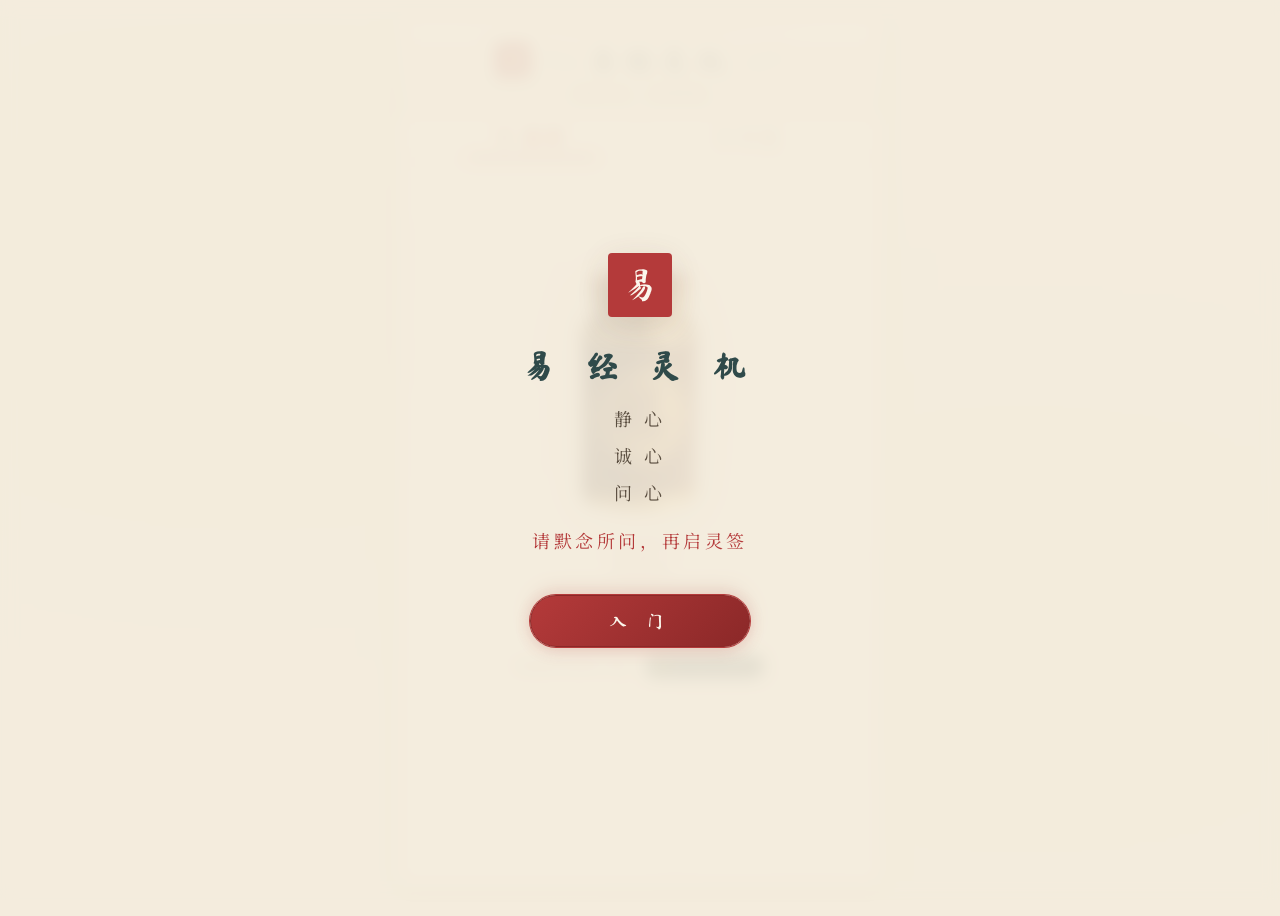
<file: index.html>
<!DOCTYPE html>
<html lang="zh-CN">
<head>
  <meta charset="UTF-8">
  <meta name="viewport" content="width=device-width, initial-scale=1.0, maximum-scale=1.0, user-scalable=no">
  <meta name="description" content="易经灵机 · 抽签与起卦的传统文化沉浸体验">
  <meta name="theme-color" content="#F4ECDD">
  <title>易经灵机 · 传统文化沉浸体验</title>

  <!-- 字体：标题用马善政书法体，正文用思源宋体 -->
  <link rel="preconnect" href="https://fonts.googleapis.com">
  <link rel="preconnect" href="https://fonts.gstatic.com" crossorigin>
  <link href="https://fonts.googleapis.com/css2?family=Ma+Shan+Zheng&family=Noto+Serif+SC:wght@400;500;600&display=swap" rel="stylesheet">

  <link rel="stylesheet" href="css/style.css">
</head>
<body>

<div class="app-container">
  <!-- 顶部标题栏 -->
  <header class="header" role="banner">
    <div class="header-inner">
      <span class="header-seal" aria-hidden="true">易</span>

      <svg class="header-deco-left" width="36" height="14" viewBox="0 0 36 14" aria-hidden="true">
        <path d="M0 7 Q9 0 18 7 Q27 14 36 7" stroke="#2F4A4A" fill="none" stroke-width="1.2"/>
        <path d="M4 7 Q13 2 22 7 Q31 12 36 7" stroke="#2F4A4A" fill="none" stroke-width="0.6" opacity="0.5"/>
      </svg>

      <h1>易经灵机</h1>

      <svg class="header-deco-right" width="36" height="14" viewBox="0 0 36 14" aria-hidden="true">
        <path d="M0 7 Q9 14 18 7 Q27 0 36 7" stroke="#2F4A4A" fill="none" stroke-width="1.2"/>
        <path d="M0 7 Q5 12 14 7 Q23 2 32 7" stroke="#2F4A4A" fill="none" stroke-width="0.6" opacity="0.5"/>
      </svg>
    </div>
    <div class="subtitle">传统文化 · 沉浸体验</div>
  </header>

  <!-- Tab 导航 -->
  <nav class="tab-bar" role="tablist" aria-label="主导航">
    <button class="tab-item active" data-tab="shake" id="tab-shake" role="tab" aria-selected="true" aria-controls="page-shake">
      <svg class="tab-icon" viewBox="0 0 24 24" aria-hidden="true">
        <path d="M4 2L8 2L8 18Q8 22 4 22Z" fill="currentColor" opacity="0.7"/>
        <path d="M12 2L16 2L16 18Q16 22 12 22Z" fill="currentColor" opacity="0.7"/>
        <rect x="6" y="6" width="8" height="2" rx="1" fill="currentColor"/>
      </svg>
      <span>签诗</span>
    </button>
    <div class="tab-divider" aria-hidden="true"></div>
    <button class="tab-item" data-tab="divination" id="tab-divination" role="tab" aria-selected="false" aria-controls="page-divination">
      <svg class="tab-icon" viewBox="0 0 24 24" aria-hidden="true">
        <circle cx="12" cy="12" r="10" fill="none" stroke="currentColor" stroke-width="1.5"/>
        <path d="M12 2A10 10 0 0 1 12 22Z" fill="currentColor" opacity="0.6"/>
        <circle cx="12" cy="7" r="1" fill="currentColor"/>
        <circle cx="12" cy="17" r="1" fill="currentColor"/>
      </svg>
      <span>卦象</span>
    </button>
  </nav>

  <!-- 页面区域 -->
  <main class="page-area">

    <!-- 签诗页（摇签） -->
    <section class="page shake-page active" id="page-shake" role="tabpanel" aria-labelledby="tab-shake">
      <div class="page-pattern" aria-hidden="true"></div>
      <div class="sign-container">
        <div class="sign-tube" id="sign-tube">
          <img src="images/sign-tube.webp" alt="签筒" class="sign-tube-img" loading="lazy">
          <div class="tube-glow" id="tube-glow" aria-hidden="true"></div>
        </div>
        <div class="tube-base-seal" aria-hidden="true">灵签</div>
      </div>
      <button class="action-btn" id="shake-btn" onclick="startShake()" aria-label="摇签体验">
        <span class="btn-seal" aria-hidden="true">签</span>
        <span class="btn-text">摇 签 体 验</span>
      </button>
      <div class="shake-tip" id="shake-tip">
        <span class="shake-tip-text" id="shake-tip-text">轻触按钮感应灵签</span>
        <span class="shake-toggle-hint" id="shake-toggle-hint"> · <button class="shake-toggle" id="shake-toggle" onclick="toggleDeviceMotion(event)" aria-label="开启摇一摇" title="开启后摇晃手机即可摇签">⚡ 摇一摇</button></span>
      </div>
    </section>

    <!-- 卦象页（起卦） -->
    <section class="page divination-page" id="page-divination" role="tabpanel" aria-labelledby="tab-divination">
      <div class="page-pattern" aria-hidden="true"></div>

      <!-- 太极图 + 背景八卦方位图（同心居中） -->
      <div class="taiji-container">
        <div class="bagua-decoration" aria-hidden="true">
          <svg viewBox="0 0 400 400" class="bagua-svg">
            <!-- 外圆 - 先天八卦方位 -->
            <circle cx="200" cy="200" r="180" fill="none" stroke="currentColor" stroke-width="0.8" opacity="0.5"/>
            <circle cx="200" cy="200" r="155" fill="none" stroke="currentColor" stroke-width="0.6" opacity="0.35"/>
            <circle cx="200" cy="200" r="125" fill="none" stroke="currentColor" stroke-width="0.5" opacity="0.25"/>

            <!-- 八卦符号位置（8个方位） -->
            <!-- 乾 - 南 -->
            <g class="bagua-pos" transform="translate(200, 35)">
              <text text-anchor="middle" dominant-baseline="middle" font-size="22" opacity="0.75">☰</text>
              <text text-anchor="middle" y="22" font-size="11" opacity="0.65">乾</text>
            </g>
            <!-- 兑 - 东南 -->
            <g class="bagua-pos" transform="translate(316, 84)">
              <text text-anchor="middle" dominant-baseline="middle" font-size="22" opacity="0.75">☱</text>
              <text text-anchor="middle" y="22" font-size="11" opacity="0.65">兑</text>
            </g>
            <!-- 离 - 东 -->
            <g class="bagua-pos" transform="translate(365, 200)">
              <text text-anchor="middle" dominant-baseline="middle" font-size="22" opacity="0.75">☲</text>
              <text text-anchor="middle" y="22" font-size="11" opacity="0.65">离</text>
            </g>
            <!-- 震 - 东北 -->
            <g class="bagua-pos" transform="translate(316, 316)">
              <text text-anchor="middle" dominant-baseline="middle" font-size="22" opacity="0.75">☳</text>
              <text text-anchor="middle" y="22" font-size="11" opacity="0.65">震</text>
            </g>
            <!-- 巽 - 西南 -->
            <g class="bagua-pos" transform="translate(84, 84)">
              <text text-anchor="middle" dominant-baseline="middle" font-size="22" opacity="0.75">☴</text>
              <text text-anchor="middle" y="22" font-size="11" opacity="0.65">巽</text>
            </g>
            <!-- 坎 - 西 -->
            <g class="bagua-pos" transform="translate(35, 200)">
              <text text-anchor="middle" dominant-baseline="middle" font-size="22" opacity="0.75">☵</text>
              <text text-anchor="middle" y="22" font-size="11" opacity="0.65">坎</text>
            </g>
            <!-- 艮 - 西北 -->
            <g class="bagua-pos" transform="translate(84, 316)">
              <text text-anchor="middle" dominant-baseline="middle" font-size="22" opacity="0.75">☶</text>
              <text text-anchor="middle" y="22" font-size="11" opacity="0.65">艮</text>
            </g>
            <!-- 坤 - 北 -->
            <g class="bagua-pos" transform="translate(200, 365)">
              <text text-anchor="middle" dominant-baseline="middle" font-size="22" opacity="0.75">☷</text>
              <text text-anchor="middle" y="22" font-size="11" opacity="0.65">坤</text>
            </g>

            <!-- 中心 -->
            <circle cx="200" cy="200" r="8" fill="none" stroke="currentColor" stroke-width="0.8" opacity="0.45"/>
          </svg>
        </div>
          <img src="images/taiji-128.webp" alt="太极图" class="taiji-img" width="128" height="128" decoding="async">
      </div>

      <!-- 推演按钮 -->
      <button class="action-btn" id="divination-btn" onclick="startDivination()" aria-label="推演卦象">
        <span class="btn-seal" aria-hidden="true">卦</span>
        <span class="btn-text">推 演 卦 象</span>
      </button>

      <!-- 解卦按钮（仅在有结果时显示） -->
      <button class="action-btn btn-secondary" id="interpret-btn" style="display:none;" onclick="goInterpret()" aria-label="解卦">
        <span class="btn-seal" aria-hidden="true">解</span>
        <span class="btn-text">解 卦</span>
      </button>

      <!-- 逐爻呈现的卦象（堆叠式，从下往上） -->
      <div class="gua-stacking-container" id="gua-stacking" aria-live="polite">
        <div class="gua-stack-label" id="gua-stack-label">卦象未起</div>
        <div class="gua-stack-lines" id="gua-stack-lines">
          <!-- 动态填充 6 个爻位（自下而上）-->
          <div class="yao-slot" data-pos="5"><span class="yao-svg-placeholder"></span></div>
          <div class="yao-slot" data-pos="4"><span class="yao-svg-placeholder"></span></div>
          <div class="yao-slot" data-pos="3"><span class="yao-svg-placeholder"></span></div>
          <div class="yao-slot" data-pos="2"><span class="yao-svg-placeholder"></span></div>
          <div class="yao-slot" data-pos="1"><span class="yao-svg-placeholder"></span></div>
          <div class="yao-slot" data-pos="0"><span class="yao-svg-placeholder"></span></div>
        </div>
      </div>
    </section>

    <!-- 结果页 -->
    <section class="page result-page" id="page-result" role="tabpanel" aria-labelledby="result-title">
      <div class="result-header">
        <button class="back-btn" onclick="goBack()" aria-label="返回">
          <svg viewBox="0 0 24 24" width="14" height="14" aria-hidden="true">
            <path d="M15 18L9 12L15 6" stroke="currentColor" stroke-width="2" fill="none" stroke-linecap="round" stroke-linejoin="round"/>
          </svg>
          <span>返回</span>
        </button>
        <div class="result-title" id="result-title">签诗赏析</div>
        <div class="result-actions">
          <button class="icon-btn" id="fav-btn" onclick="toggleFavorite()" aria-label="收藏" title="收藏">
            <svg viewBox="0 0 24 24" width="16" height="16" aria-hidden="true">
              <path d="M6 4v17l6-4 6 4V4a2 2 0 0 0-2-2H8a2 2 0 0 0-2 2z" fill="none" stroke="currentColor" stroke-width="1.8" stroke-linejoin="round"/>
            </svg>
          </button>
        </div>
      </div>
      <div class="result-content" id="result-content"></div>
    </section>

  </main>
</div>

<!-- 首次访问引导 -->
<div class="intro-overlay" id="intro-overlay" role="dialog" aria-labelledby="intro-title">
  <div class="intro-seal" aria-hidden="true">易</div>
  <h2 class="intro-title" id="intro-title">易 经 灵 机</h2>
  <p class="intro-phrase" data-step="1">静 心</p>
  <p class="intro-phrase" data-step="2">诚 心</p>
  <p class="intro-phrase" data-step="3">问 心</p>
  <p class="intro-phrase" data-step="4" style="margin-top: var(--space-3); color: var(--color-vermilion);">请默念所问，再启灵签</p>
  <button class="action-btn intro-btn" onclick="dismissIntro()">
    <span class="btn-text">入 门</span>
  </button>
</div>

<!-- 数据和逻辑脚本 -->
<script src="js/data/qianData.js"></script>
<script src="js/data/gua64Data.js"></script>
<script src="js/guaLogic.js"></script>
<script src="js/app.js"></script>

<!-- 全局错误捕获（调试用，正式版可移除） -->
<script>
window.onerror = function(msg, url, line, col, error) {
  var div = document.createElement('div');
  div.style.cssText = 'position:fixed;bottom:0;left:0;right:0;background:#b43a3a;color:#fff;padding:8px 12px;font-size:12px;z-index:9999;max-height:80px;overflow:auto;';
  div.textContent = 'JS Error: ' + msg + ' (line ' + line + ')';
  document.body.appendChild(div);
  return false;
};
</script>

</body>
</html>
</file>
<file: css/style.css>
/* ============================================================
   易经灵机 - 主样式 · 宣纸墨韵方案
   设计师：UI Designer
   设计理念：宣纸为底，水墨为骨，青绿点睛，朱砂提神
   ============================================================ */

@import url('./design-tokens.css');

/* ============================================================
   一、基础重置
   ============================================================ */

*,
*::before,
*::after {
  margin: 0;
  padding: 0;
  box-sizing: border-box;
}

html, body {
  width: 100%;
  min-height: 100vh;
  font-family: var(--font-sans);
  font-size: var(--text-base);
  line-height: var(--line-normal);
  color: var(--color-ink);
  background: var(--color-paper-base);
  -webkit-font-smoothing: antialiased;
  -moz-osx-font-smoothing: grayscale;
  text-rendering: optimizeLegibility;
  /* 禁止 iOS 弹性滚动带来的视觉异常 */
  overscroll-behavior: none;
}

button { font-family: inherit; }
img { display: block; max-width: 100%; }

/* 自定义文本选中色 */
::selection {
  background: rgba(180, 58, 58, 0.18);
  color: var(--color-ink);
}

/* ============================================================
   二、整页宣纸底纹
   ============================================================ */

body {
  background-color: var(--color-paper-base);
  background-image:
    /* 极淡的宣纸纤维纹理（用 data URI 兜底，避免额外资源请求） */
    radial-gradient(ellipse at 20% 30%, rgba(95, 75, 50, 0.025) 0%, transparent 50%),
    radial-gradient(ellipse at 80% 70%, rgba(95, 75, 50, 0.02) 0%, transparent 50%);
  background-attachment: fixed;
}

/* 已移除宣纸纹理背景图 */

/* ============================================================
   三、应用容器
   ============================================================ */

.app-container {
  position: relative;
  z-index: var(--z-content);
  width: 100%;
  min-height: 100vh;
  max-width: var(--content-max-width);
  margin: 0 auto;
  display: flex;
  flex-direction: column;
  background: var(--color-paper-light);
  box-shadow: var(--shadow-md);
}

/* ============================================================
   四、顶部 Header
   ============================================================ */

.header {
  position: relative;
  padding: calc(var(--space-4) + var(--safe-top)) var(--space-4) var(--space-3);
  text-align: center;
  background: linear-gradient(180deg, var(--color-paper-light) 0%, var(--color-paper-base) 100%);
  border-bottom: 1px solid var(--color-paper-mid);
  z-index: var(--z-header);
  overflow: hidden;
}

/* 顶部细线装饰 */
.header::before {
  content: '';
  position: absolute;
  top: calc(var(--space-3) + var(--safe-top));
  left: 50%;
  transform: translateX(-50%);
  width: 90%;
  max-width: 360px;
  height: 1px;
  background: linear-gradient(90deg, transparent, var(--color-vermilion) 50%, transparent);
  opacity: 0.5;
}

.header-inner {
  display: flex;
  align-items: center;
  justify-content: center;
  gap: var(--space-3);
  margin-top: var(--space-2);
}

/* "易" 字方印 */
.header-seal {
  display: inline-flex;
  align-items: center;
  justify-content: center;
  width: 32px;
  height: 32px;
  background: var(--color-vermilion);
  color: var(--color-paper-light);
  font-family: var(--font-title);
  font-size: 18px;
  font-weight: var(--weight-bold);
  line-height: 1;
  border-radius: var(--radius-xs);
  box-shadow: 0 0 0 1px var(--color-vermilion-deep), var(--shadow-ink);
  position: relative;
  transform: rotate(-2deg);
}

.header-seal::after {
  content: '';
  position: absolute;
  inset: 2px;
  border: 1px solid rgba(255, 255, 255, 0.4);
  border-radius: 1px;
  pointer-events: none;
}

.header h1 {
  font-family: var(--font-title);
  font-size: var(--text-2xl);
  font-weight: var(--weight-regular);
  color: var(--color-ink-qing);
  letter-spacing: var(--tracking-cn-lg);
  line-height: 1;
}

.header-deco-left, .header-deco-right {
  flex-shrink: 0;
  opacity: 0.6;
}

.header .subtitle {
  font-family: var(--font-sans);
  font-size: var(--text-xs);
  color: var(--color-ink-light);
  margin-top: var(--space-2);
  letter-spacing: var(--tracking-cn);
  position: relative;
  z-index: 1;
}

.header .subtitle::before,
.header .subtitle::after {
  content: '·';
  margin: 0 var(--space-2);
  color: var(--color-vermilion);
  opacity: 0.6;
}

/* ============================================================
   五、Tab 导航（书签式）
   ============================================================ */

.tab-bar {
  position: relative;
  display: flex;
  align-items: stretch;
  justify-content: stretch;
  background: var(--color-paper-light);
  border-bottom: 1px solid var(--color-paper-mid);
  z-index: var(--z-header);
  padding: 0 var(--space-6);
}

.tab-item {
  flex: 1;
  position: relative;
  padding: var(--space-3) 0;
  display: flex;
  align-items: center;
  justify-content: center;
  gap: var(--space-2);
  font-family: var(--font-title);
  font-size: var(--text-lg);
  color: var(--color-ink-light);
  cursor: pointer;
  transition: all var(--duration-normal) var(--ease-out);
  user-select: none;
  border: none;
  background: none;
  letter-spacing: var(--tracking-cn);
}

.tab-item::after {
  content: '';
  position: absolute;
  bottom: -1px;
  left: 50%;
  transform: translateX(-50%) scaleX(0);
  width: 60%;
  height: 3px;
  background: var(--color-vermilion);
  border-radius: 2px 2px 0 0;
  transition: transform var(--duration-normal) var(--ease-out);
}

.tab-item:hover:not(.active) {
  color: var(--color-ink-qing);
}

.tab-item.active {
  color: var(--color-vermilion);
  font-weight: var(--weight-semibold);
}

.tab-item.active::after {
  transform: translateX(-50%) scaleX(1);
}

.tab-icon {
  width: 18px;
  height: 18px;
  flex-shrink: 0;
  transition: opacity var(--duration-fast);
  opacity: 0.5;
}

.tab-item.active .tab-icon { opacity: 1; }

.tab-divider {
  width: 1px;
  margin: var(--space-3) 0;
  background: var(--color-paper-mid);
  align-self: stretch;
}

/* ============================================================
   六、页面切换与转场动画
   ============================================================ */

.page-area {
  flex: 1;
  position: relative;
  overflow: hidden;
}

.page {
  position: absolute;
  inset: 0;
  display: none;
  flex-direction: column;
  align-items: center;
  justify-content: flex-start;
  padding: var(--space-6) var(--space-5);
  overflow-y: auto;
  -webkit-overflow-scrolling: touch;
  opacity: 0;
  transform: translateY(8px);
  transition: opacity var(--duration-normal) var(--ease-out),
              transform var(--duration-normal) var(--ease-out);
}

.page.active {
  display: flex;
  animation: pageEnter var(--duration-slow) var(--ease-out) forwards;
}

@keyframes pageEnter {
  from { opacity: 0; transform: translateY(12px); }
  to   { opacity: 1; transform: translateY(0); }
}

/* 页面底纹（极淡祥云） */
.page-pattern {
  position: absolute;
  inset: 0;
  pointer-events: none;
  opacity: 0.5;
  background-image:
    radial-gradient(circle at 15% 20%, rgba(180, 58, 58, 0.025) 0%, transparent 35%),
    radial-gradient(circle at 85% 80%, rgba(95, 154, 154, 0.03) 0%, transparent 35%);
}

/* 签诗页与卦象页通用背景 */
.shake-page,
.divination-page {
  background: var(--color-paper-light);
}

/* 卦象页 - 留出空间给八卦方位图 */
.divination-page {
  position: relative;
  padding-top: var(--space-4);
  padding-bottom: var(--space-6);
}

/* ============================================================
   七、签筒主视觉
   ============================================================ */

.sign-container {
  position: relative;
  width: 220px;
  height: 320px;
  margin: var(--space-3) auto var(--space-4);
  display: flex;
  align-items: center;
  justify-content: center;
}

.sign-tube {
  position: relative;
  width: 100%;
  height: 100%;
  display: flex;
  align-items: center;
  justify-content: center;
}

.sign-tube-img {
  width: 100%;
  max-width: 220px;
  height: auto;
  filter: drop-shadow(0 8px 24px rgba(95, 75, 50, 0.18));
  transition: transform var(--duration-fast) var(--ease-out);
  border-radius: var(--radius-sm);
}

/* 签筒光晕 - 暖色低不透明 */
.tube-glow {
  position: absolute;
  top: 0; left: 0; right: 0; bottom: 0;
  background: radial-gradient(ellipse at 50% 50%, rgba(180, 58, 58, 0.10) 0%, transparent 60%);
  pointer-events: none;
  opacity: 0.6;
  transition: opacity var(--duration-normal);
  border-radius: 50%;
}

.tube-glow.active { opacity: 1; }

/* 签筒下方"承"字印章 */
.tube-base-seal {
  position: absolute;
  bottom: -8px;
  left: 50%;
  transform: translateX(-50%);
  font-family: var(--font-title);
  font-size: var(--text-sm);
  color: var(--color-vermilion);
  background: var(--color-paper-light);
  padding: 2px 10px;
  border: 1px solid var(--color-vermilion);
  border-radius: var(--radius-xs);
  letter-spacing: var(--tracking-cn);
  box-shadow: var(--shadow-ink);
}

/* 签筒摇动动画 */
.sign-tube.shaking .sign-tube-img {
  animation: shakeTubeReal 0.16s infinite alternate;
}

@keyframes shakeTubeReal {
  0%   { transform: rotate(-10deg) translateX(-5px) translateY(-2px); }
  50%  { transform: rotate(0deg) translateY(-8px); }
  100% { transform: rotate(10deg) translateX(5px) translateY(-2px); }
}

/* ============================================================
   八、太极图（含背景八卦方位图）
   ============================================================ */

.taiji-container {
  position: relative;
  width: 240px;
  height: 240px;
  margin: var(--space-2) auto var(--space-3);
  display: flex;
  align-items: center;
  justify-content: center;
  z-index: 2;
}

/* 八卦方位图 - 绝对定位充满整个太极容器，与太极图天然同心 */
.taiji-container .bagua-decoration {
  position: absolute;
  top: 50%;
  left: 50%;
  transform: translate(-50%, -50%);
  width: 240px;
  height: 240px;
  opacity: 0.35;
  pointer-events: none;
  z-index: 0;
  color: var(--color-vermilion);
  margin: 0;
}

.taiji-img {
  position: relative;
  width: 100px;
  height: 100px;
  filter: drop-shadow(0 4px 16px rgba(95, 75, 50, 0.20));
  object-fit: contain;
  z-index: 1;
  animation: taijiBreath 4s var(--ease-in-out) infinite;
  /* 占位渐变放在 ::before 上，避免遮住图片本体 */
}

@keyframes taijiBreath {
  0%, 100% { transform: scale(1); }
  50%      { transform: scale(1.04); }
}

/* 起卦中 - 太极快速旋转 */
.taiji-container.spinning {
  animation: taijiSpin 1.8s linear infinite;
}

@keyframes taijiSpin {
  from { transform: rotate(0deg) scale(1.04); }
  to   { transform: rotate(360deg) scale(1.04); }
}

/* ============================================================
   九、操作按钮（朱砂 / 墨青 双色）
   ============================================================ */

.action-btn {
  position: relative;
  display: inline-flex;
  align-items: center;
  justify-content: center;
  gap: var(--space-2);
  min-width: 220px;
  padding: var(--space-4) var(--space-10);
  font-family: var(--font-title);
  font-size: var(--text-lg);
  font-weight: var(--weight-regular);
  color: var(--color-paper-light);
  background: linear-gradient(135deg, var(--color-vermilion) 0%, var(--color-vermilion-deep) 100%);
  border: 1.5px solid var(--color-vermilion-deep);
  border-radius: var(--radius-pill);
  cursor: pointer;
  letter-spacing: var(--tracking-cn-lg);
  transition: all var(--duration-normal) var(--ease-out);
  user-select: none;
  overflow: hidden;
  margin-top: var(--space-2);
  box-shadow: var(--shadow-glow-vermilion);
}

.action-btn::before {
  content: '';
  position: absolute;
  inset: 0;
  background: linear-gradient(90deg, transparent, rgba(255, 255, 255, 0.2), transparent);
  transform: translateX(-100%);
  transition: transform var(--duration-slow) var(--ease-out);
}

.action-btn:hover {
  transform: translateY(-2px);
  box-shadow: 0 8px 24px var(--color-shadow-vermilion);
  background: linear-gradient(135deg, var(--color-vermilion-light) 0%, var(--color-vermilion) 100%);
}

.action-btn:hover::before {
  transform: translateX(100%);
}

.action-btn:active {
  transform: translateY(0);
  box-shadow: var(--shadow-ink);
}

.action-btn:focus-visible {
  outline: 2px solid var(--color-vermilion);
  outline-offset: 4px;
}

.action-btn:disabled {
  opacity: 0.6;
  cursor: not-allowed;
  transform: none;
}

.action-btn .btn-text {
  position: relative;
  z-index: 1;
}

/* 按钮中"压印"小装饰 */
.action-btn .btn-seal {
  position: absolute;
  top: 6px;
  right: 8px;
  font-family: var(--font-title);
  font-size: var(--text-2xs);
  opacity: 0.5;
  letter-spacing: 0;
}

.action-btn.shaking-active {
  animation: pulseBtn 0.4s var(--ease-in-out) infinite alternate;
}

@keyframes pulseBtn {
  from { transform: scale(1); }
  to   { transform: scale(1.04); }
}

/* 次要按钮 - 墨青色 */
.action-btn.btn-secondary {
  background: transparent;
  color: var(--color-ink-qing);
  border-color: var(--color-ink-qing);
  box-shadow: none;
  padding: var(--space-3) var(--space-8);
  font-size: var(--text-base);
  min-width: 180px;
  margin-top: var(--space-2);
}

.action-btn.btn-secondary:hover {
  background: var(--color-ink-qing);
  color: var(--color-paper-light);
  box-shadow: var(--shadow-md);
}

/* 文字按钮 */
.text-btn {
  display: inline-flex;
  align-items: center;
  gap: 4px;
  font-family: var(--font-title);
  font-size: var(--text-sm);
  color: var(--color-ink-qing);
  background: transparent;
  border: none;
  cursor: pointer;
  padding: var(--space-2) var(--space-3);
  letter-spacing: var(--tracking-cn);
  transition: color var(--duration-fast);
}

.text-btn:hover { color: var(--color-vermilion); }

/* ============================================================
   十、提示文字
   ============================================================ */

.shake-tip {
  margin-top: var(--space-4);
  font-family: var(--font-sans);
  font-size: var(--text-xs);
  color: var(--color-ink-light);
  letter-spacing: var(--tracking-cn);
  text-align: center;
  display: flex;
  align-items: center;
  justify-content: center;
  gap: 2px;
  flex-wrap: wrap;
}

/* 摇一摇开关按钮 */
.shake-toggle {
  display: inline-flex;
  align-items: center;
  gap: 2px;
  font-family: var(--font-sans);
  font-size: var(--text-xs);
  color: var(--color-ink-qing);
  background: transparent;
  border: 1px solid var(--color-ink-qing);
  border-radius: var(--radius-pill);
  padding: 2px 8px;
  cursor: pointer;
  letter-spacing: 0;
  transition: all var(--duration-fast);
  opacity: 0.7;
}

.shake-toggle:hover {
  opacity: 1;
  background: rgba(47, 74, 74, 0.06);
}

.shake-toggle.active {
  opacity: 1;
  color: var(--color-paper);
  background: var(--color-ink-qing);
}

/* ============================================================
   十一、起卦逐爻进度区
   ============================================================ */

/* 八卦方位图 - 现已嵌套在 .taiji-container 内部，样式见 八、太极图 区块 */

.bagua-pos {
  fill: currentColor;
  transition: opacity var(--duration-normal);
}

.bagua-pos text {
  font-family: var(--font-sans);
}

/* 推演区堆叠容器 - 卦象逐爻呈现 */
.gua-stacking-container {
  position: relative;
  margin-top: var(--space-3);
  width: 100%;
  max-width: 280px;
  display: flex;
  flex-direction: column;
  align-items: center;
  gap: var(--space-2);
  z-index: var(--z-content);
}

.gua-stack-label {
  font-family: var(--font-title);
  font-size: var(--text-sm);
  color: var(--color-ink-light);
  letter-spacing: var(--tracking-cn);
  text-align: center;
  padding: var(--space-1) var(--space-3);
  background: var(--color-paper-light);
  border: 1px solid var(--color-paper-mid);
  border-radius: var(--radius-pill);
  box-shadow: var(--shadow-xs);
  min-width: 120px;
  transition: all var(--duration-normal) var(--ease-out);
}

.gua-stack-label.active {
  color: var(--color-vermilion);
  border-color: var(--color-vermilion);
  box-shadow: var(--shadow-glow-vermilion);
}

.gua-stack-lines {
  display: flex;
  flex-direction: column;
  align-items: center;
  gap: 6px;
  padding: var(--space-3) var(--space-5);
  background: var(--color-paper-light);
  border: 1px solid var(--color-paper-mid);
  border-radius: var(--radius-md);
  box-shadow: var(--shadow-sm);
  min-height: 160px;
  justify-content: center;
}

.yao-slot {
  display: flex;
  align-items: center;
  justify-content: center;
  width: 100px;
  height: 18px;
  position: relative;
}

/* 爻符号 - 阳爻（实线） */
.yao-yang {
  width: 80px;
  height: 8px;
  background: linear-gradient(180deg, var(--color-ink) 0%, var(--color-ink-qing) 100%);
  border-radius: 2px;
  box-shadow: 0 1px 2px var(--color-shadow-soft);
  animation: yaoAppear 0.5s var(--ease-out) forwards;
  opacity: 0;
}

/* 爻符号 - 阴爻（中间断开的双线） */
.yao-yin {
  display: flex;
  width: 80px;
  height: 8px;
  gap: 8px;
  animation: yaoAppear 0.5s var(--ease-out) forwards;
  opacity: 0;
}

.yao-yin::before,
.yao-yin::after {
  content: '';
  flex: 1;
  height: 100%;
  background: linear-gradient(180deg, var(--color-ink) 0%, var(--color-ink-qing) 100%);
  border-radius: 2px;
  box-shadow: 0 1px 2px var(--color-shadow-soft);
}

/* 动爻 - 阳爻（标红色圈） */
.yao-yang.dong {
  background: linear-gradient(180deg, var(--color-vermilion) 0%, var(--color-vermilion-deep) 100%);
  box-shadow: 0 0 0 1px var(--color-vermilion), 0 0 8px var(--color-shadow-vermilion);
  position: relative;
}

.yao-yang.dong::after {
  content: '○';
  position: absolute;
  top: 50%;
  left: 50%;
  transform: translate(-50%, -50%);
  color: var(--color-paper-light);
  font-size: 12px;
  font-weight: bold;
  line-height: 1;
}

/* 动爻 - 阴爻 */
.yao-yin.dong::before,
.yao-yin.dong::after {
  background: linear-gradient(180deg, var(--color-vermilion) 0%, var(--color-vermilion-deep) 100%);
  box-shadow: 0 0 0 1px var(--color-vermilion);
  position: relative;
}

.yao-yin.dong::after {
  /* 标记 X */
  background: var(--color-vermilion);
  color: var(--color-paper-light);
  display: flex;
  align-items: center;
  justify-content: center;
  font-size: 9px;
  font-weight: bold;
  content: '×';
}

@keyframes yaoAppear {
  from {
    opacity: 0;
    transform: scaleX(0.3);
  }
  to {
    opacity: 1;
    transform: scaleX(1);
  }
}

/* 占位符（未出现的爻位） */
.yao-svg-placeholder {
  width: 80px;
  height: 8px;
  border: 1px dashed var(--color-paper-deep);
  border-radius: 2px;
  opacity: 0.4;
}

/* 保留旧版进度条（兼容） */
.divination-progress {
  margin-top: var(--space-6);
  width: 100%;
  max-width: 320px;
  display: flex;
  flex-direction: column;
  gap: var(--space-2);
}

.progress-yao {
  font-family: var(--font-title);
  font-size: var(--text-base);
  color: var(--color-ink);
  opacity: 0;
  transform: translateY(8px);
  padding: var(--space-2) var(--space-4);
  background: var(--color-paper-light);
  border: 1px solid var(--color-paper-mid);
  border-left: 3px solid var(--color-vermilion);
  border-radius: var(--radius-sm);
  letter-spacing: var(--tracking-wide);
  transition: all var(--duration-normal) var(--ease-out);
  box-shadow: var(--shadow-xs);
}

.progress-yao.visible {
  opacity: 1;
  transform: translateY(0);
}

/* ============================================================
   十二、结果页 Header
   ============================================================ */

.result-page {
  justify-content: flex-start;
  padding: 0;
  background: var(--color-paper-base);
  overflow-y: auto;
  -webkit-overflow-scrolling: touch;
  /* 移除 overflow:hidden，让整页自然滚动；Header sticky 吸附在顶部 */
}

.result-header {
  position: sticky;
  top: 0;
  width: 100%;
  padding: calc(var(--space-2) + var(--safe-top)) var(--space-4) var(--space-2);
  display: flex;
  align-items: center;
  justify-content: center;
  background: var(--color-paper-light);
  border-bottom: 1px solid var(--color-paper-mid);
  box-shadow: var(--shadow-xs);
  z-index: var(--z-header);
}

.result-header::after {
  content: '';
  position: absolute;
  bottom: -1px;
  left: 50%;
  transform: translateX(-50%);
  width: 60px;
  height: 2px;
  background: var(--color-vermilion);
  border-radius: 2px 2px 0 0;
}

.back-btn {
  position: absolute;
  left: var(--space-4);
  top: 50%;
  transform: translateY(-50%);
  display: inline-flex;
  align-items: center;
  gap: 4px;
  padding: var(--space-2) var(--space-3);
  font-family: var(--font-title);
  font-size: var(--text-sm);
  color: var(--color-ink-qing);
  background: transparent;
  border: 1px solid var(--color-paper-mid);
  border-radius: var(--radius-pill);
  cursor: pointer;
  letter-spacing: var(--tracking-wide);
  transition: all var(--duration-fast) var(--ease-out);
}

.back-btn:hover {
  border-color: var(--color-ink-qing);
  background: var(--color-ink-qing);
  color: var(--color-paper-light);
}

.result-title {
  font-family: var(--font-title);
  font-size: var(--text-lg);
  color: var(--color-ink);
  letter-spacing: var(--tracking-cn-lg);
  position: relative;
  padding: 0 var(--space-4);
}

.result-title::before,
.result-title::after {
  content: '';
  display: inline-block;
  width: 8px;
  height: 1px;
  background: var(--color-vermilion);
  vertical-align: middle;
  margin: 0 var(--space-2);
  opacity: 0.6;
}

.result-actions {
  position: absolute;
  right: var(--space-4);
  top: 50%;
  transform: translateY(-50%);
  display: flex;
  gap: var(--space-1);
}

.icon-btn {
  width: 32px;
  height: 32px;
  display: inline-flex;
  align-items: center;
  justify-content: center;
  background: transparent;
  border: 1px solid var(--color-paper-mid);
  border-radius: var(--radius-circle);
  cursor: pointer;
  color: var(--color-ink-qing);
  transition: all var(--duration-fast) var(--ease-out);
}

.icon-btn:hover {
  background: var(--color-vermilion);
  color: var(--color-paper-light);
  border-color: var(--color-vermilion);
}

.icon-btn.active {
  background: var(--color-vermilion);
  color: var(--color-paper-light);
  border-color: var(--color-vermilion);
}

/* ============================================================
   十三、结果内容区
   ============================================================ */

.result-content {
  width: 100%;
  padding: var(--space-2) var(--space-4) calc(var(--space-6) + var(--safe-bottom));
  display: flex;
  flex-direction: column;
  align-items: center;
  gap: var(--space-2);
}

/* ============================================================
   十四、结果卡片（宣纸底纹 + 印章式签级）
   ============================================================ */

.result-card {
  position: relative;
  width: 100%;
  max-width: 420px;
  background-color: var(--color-paper-light);
  border: 1px solid var(--color-paper-mid);
  border-radius: var(--radius-md);
  padding: var(--space-3) var(--space-4);
  color: var(--color-ink);
  box-shadow: var(--shadow-paper);
  animation: cardEnter var(--duration-slow) var(--ease-out);
  overflow: hidden;
}

@keyframes cardEnter {
  from { opacity: 0; transform: translateY(16px); }
  to   { opacity: 1; transform: translateY(0); }
}

/* 卡片顶部回纹装饰线（CSS 实现） */
.result-card::before {
  content: '';
  position: absolute;
  top: 0;
  left: 12%;
  right: 12%;
  height: 3px;
  background:
    linear-gradient(90deg,
      transparent 0%,
      var(--color-vermilion) 20%,
      var(--color-gold) 50%,
      var(--color-vermilion) 80%,
      transparent 100%);
  opacity: 0.8;
  border-radius: 0 0 2px 2px;
}

/* 卡片左上角 - SVG 回纹 */
.result-card::after {
  content: '';
  position: absolute;
  top: var(--space-3);
  left: var(--space-3);
  width: 28px;
  height: 28px;
  background-image: url('../images/corner-ornament.webp');
  background-size: contain;
  background-repeat: no-repeat;
  opacity: 0.5;
  pointer-events: none;
}

/* 卡片右下角 - 反向回纹（用 transform 翻转） */
.result-card .corner-deco-tr {
  position: absolute;
  top: var(--space-3);
  right: var(--space-3);
  width: 28px;
  height: 28px;
  background-image: url('../images/corner-ornament.webp');
  background-size: contain;
  background-repeat: no-repeat;
  opacity: 0.5;
  pointer-events: none;
  transform: scaleX(-1);
}

/* ============================================================
   十五、签诗结果卡
   ============================================================ */

.qian-result-card .qian-id {
  font-family: var(--font-sans);
  font-size: var(--text-xs);
  color: var(--color-ink-light);
  margin-bottom: var(--space-2);
  letter-spacing: var(--tracking-wide);
  text-align: center;
  text-transform: uppercase;
}

/* 签级：印章样式 */
.qian-result-card .qian-level {
  display: inline-block;
  padding: 3px 14px;
  font-family: var(--font-title);
  font-size: var(--text-sm);
  font-weight: var(--weight-semibold);
  color: var(--color-paper-light);
  margin: 0 auto var(--space-2);
  letter-spacing: var(--tracking-cn);
  border-radius: var(--radius-xs);
  box-shadow: 0 1px 2px var(--color-shadow-soft);
  text-align: center;
  position: relative;
  transform: rotate(-1deg);
}

.qian-level::before,
.qian-level::after {
  content: '';
  position: absolute;
  inset: 2px;
  border: 1px solid rgba(255, 255, 255, 0.4);
  border-radius: 1px;
  pointer-events: none;
}

.level-shangshang { background: var(--level-shangshang); }
.level-shangji    { background: var(--level-shangji); }
.level-zhongping  { background: var(--level-zhongping); }
.level-xiaxia     { background: var(--level-xiaxia); }

/* 签名 - 主标题 */
.qian-result-card .qian-name {
  font-family: var(--font-title);
  font-size: var(--text-2xl);
  color: var(--color-vermilion);
  margin-bottom: var(--space-1);
  letter-spacing: var(--tracking-cn-lg);
  text-align: center;
  position: relative;
  z-index: 1;
  line-height: 1.3;
}

/* 签诗主体 */
.qian-result-card .qian-poem {
  font-family: var(--font-body);
  font-size: var(--text-md);
  line-height: var(--line-loose);
  color: var(--color-ink);
  padding: var(--space-2) var(--space-3);
  background: linear-gradient(135deg, var(--color-paper-mid) 0%, transparent 100%);
  border-left: 3px solid var(--color-vermilion);
  margin-bottom: var(--space-2);
  position: relative;
  letter-spacing: 0.05em;
  text-align: center;
  border-radius: 0 var(--radius-sm) var(--radius-sm) 0;
}

.qian-poem::after {
  content: '〘';
  position: absolute;
  bottom: -2px;
  right: var(--space-2);
  font-size: var(--text-lg);
  color: var(--color-vermilion);
  opacity: 0.3;
  font-family: var(--font-title);
  line-height: 1;
}

.qian-poem .poem-line {
  margin-bottom: 4px;
}

.qian-poem .poem-line:last-child { margin-bottom: 0; }

/* 签文解释 */
.qian-result-card .qian-explanation {
  font-family: var(--font-body);
  font-size: var(--text-sm);
  line-height: 1.95;
  color: var(--color-ink-mid);
  padding: var(--space-2) 0 var(--space-1);
  border-top: 1px dashed var(--color-paper-deep);
  text-align: justify;
}

.qian-explanation .text-paragraph {
  margin-bottom: var(--space-2);
}

.qian-explanation .text-paragraph:last-child {
  margin-bottom: 0;
}

/* ============================================================
   十六、卦象结果卡
   ============================================================ */

.gua-symbol-display {
  font-size: 32px;
  text-align: center;
  margin: 0 0 var(--space-1);
  color: var(--color-ink);
  font-family: var(--font-sans);
  line-height: 1.4;
  letter-spacing: 4px;
}

.gua-symbol-display .yao-symbol-line {
  display: block;
}

/* 结果卡中的爻线（替代 Unicode，用 CSS 渲染） */
.yao-result-line {
  animation: none !important;
  opacity: 1 !important;
  margin: 3px auto;
}

.gua-symbol-display .dong-mark {
  font-size: var(--text-base);
  color: var(--color-vermilion);
  font-weight: var(--weight-bold);
  margin-left: 2px;
}

.gua-result-card .gua-name {
  font-family: var(--font-title);
  font-size: var(--text-xl);
  color: var(--color-vermilion);
  text-align: center;
  margin-bottom: 0;
  letter-spacing: var(--tracking-cn-lg);
}

.gua-result-card .gua-combo {
  font-family: var(--font-body);
  font-size: var(--text-xs);
  color: var(--color-ink-light);
  text-align: center;
  margin-bottom: var(--space-2);
  letter-spacing: var(--tracking-wide);
}

.gua-result-card .gua-text {
  font-family: var(--font-body);
  font-size: var(--text-base);
  line-height: 1.85;
  color: var(--color-ink);
  padding: var(--space-2) var(--space-3);
  background: linear-gradient(135deg, var(--color-paper-mid) 0%, transparent 100%);
  border-left: 3px solid var(--color-vermilion);
  margin-bottom: var(--space-2);
  position: relative;
  letter-spacing: 0.05em;
  text-align: justify;
  border-radius: 0 var(--radius-sm) var(--radius-sm) 0;
}

.gua-result-card .gua-xiang {
  font-family: var(--font-title);
  font-size: var(--text-sm);
  color: var(--color-ink-mid);
  margin-bottom: var(--space-1);
  padding: var(--space-2) var(--space-3);
  background: var(--color-paper-mid);
  border-radius: var(--radius-sm);
  line-height: 1.8;
  text-align: justify;
  border: 1px solid var(--color-paper-deep);
}

/* 变卦区 */
.bian-gua-section {
  margin-top: var(--space-3);
  padding-top: var(--space-3);
  border-top: 1px dashed var(--color-paper-deep);
  position: relative;
}

/* 变卦分隔处小印章 */
.bian-gua-section::before {
  content: '变';
  position: absolute;
  top: -10px;
  left: 50%;
  transform: translateX(-50%);
  background: var(--color-paper-light);
  padding: 2px 10px;
  font-family: var(--font-title);
  font-size: var(--text-xs);
  color: var(--color-vermilion);
  border: 1px solid var(--color-vermilion);
  border-radius: var(--radius-xs);
  letter-spacing: 0;
}

.bian-gua-section .bian-label {
  font-family: var(--font-title);
  font-size: var(--text-base);
  color: var(--color-ink-qing);
  margin-bottom: var(--space-3);
  letter-spacing: var(--tracking-cn);
  text-align: center;
  font-weight: var(--weight-semibold);
}

/* 动爻爻辞 */
.dong-yaoci {
  margin-top: var(--space-3);
  padding-top: var(--space-3);
  border-top: 1px dashed var(--color-paper-deep);
}

.dong-yaoci .bian-label {
  font-family: var(--font-title);
  font-size: var(--text-base);
  color: var(--color-ink-qing);
  margin-bottom: var(--space-3);
  letter-spacing: var(--tracking-cn);
  text-align: center;
  font-weight: var(--weight-semibold);
}

.dong-yaoci .dong-yao-item {
  padding: var(--space-3) var(--space-4);
  margin-bottom: var(--space-2);
  background: rgba(180, 58, 58, 0.04);
  border-radius: var(--radius-sm);
  border-left: 3px solid var(--color-vermilion);
  position: relative;
}

.dong-yao-item .yao-position {
  font-family: var(--font-title);
  font-size: var(--text-sm);
  color: var(--color-vermilion);
  margin-bottom: var(--space-2);
  letter-spacing: var(--tracking-wide);
  font-weight: var(--weight-semibold);
  display: block;
}

.dong-yao-item .yao-text {
  font-size: var(--text-sm);
  color: var(--color-ink);
  line-height: 1.95;
  font-family: var(--font-body);
  text-align: justify;
  margin-bottom: var(--space-2);
  margin-top: var(--space-2);
}

.yao-sub-section {
  margin-top: var(--space-2);
  font-size: var(--text-xs);
  line-height: 1.85;
  color: var(--color-ink-light);
  padding-left: var(--space-3);
  border-left: 1px solid var(--color-paper-deep);
  text-align: justify;
}

.yao-sub-label {
  font-family: var(--font-title);
  color: var(--color-ink-qing);
  font-size: var(--text-xs);
  margin-right: var(--space-1);
  letter-spacing: var(--tracking-wide);
}

/* 不变卦提示 */
.no-bian-tip {
  text-align: center;
  margin-top: var(--space-5);
  font-family: var(--font-title);
  font-size: var(--text-sm);
  color: var(--color-ink-light);
  letter-spacing: var(--tracking-cn);
  padding: var(--space-3) var(--space-5);
  background: var(--color-paper-mid);
  border-radius: var(--radius-sm);
  border: 1px solid var(--color-paper-deep);
}

/* ============================================================
   十七、分隔线与板块标题
   ============================================================ */

.deco-line {
  width: 60%;
  height: 1px;
  background: linear-gradient(90deg, transparent, var(--color-vermilion) 50%, transparent);
  margin: var(--space-4) auto;
  opacity: 0.4;
  position: relative;
}

.deco-line::before {
  content: '◇';
  position: absolute;
  top: 50%;
  left: 50%;
  transform: translate(-50%, -50%);
  background: var(--color-paper-light);
  color: var(--color-vermilion);
  font-size: var(--text-sm);
  padding: 0 var(--space-2);
  line-height: 0;
  opacity: 0.6;
}

.section-label {
  font-family: var(--font-title);
  font-size: var(--text-sm);
  color: var(--color-ink-qing);
  letter-spacing: var(--tracking-cn);
  margin: var(--space-2) 0 var(--space-1);
  position: relative;
  display: flex;
  align-items: center;
  gap: var(--space-2);
  visibility: visible !important;
  opacity: 1 !important;
  overflow: visible;
}

.section-label::before,
.section-label::after {
  content: '';
  flex: 1;
  height: 1px;
  background: linear-gradient(90deg, transparent, var(--color-paper-deep));
  opacity: 0.6;
}

.section-label::after {
  background: linear-gradient(90deg, var(--color-paper-deep), transparent);
}


.section-content {
  display: block !important;
  font-size: var(--text-sm);
  line-height: 1.85;
  color: var(--color-ink-mid);
  padding: var(--space-2) var(--space-3);
  border-radius: var(--radius-sm);
  margin-bottom: var(--space-1);
  text-align: justify;
  font-family: var(--font-body);
  min-height: 1em;
  visibility: visible !important;
  opacity: 1 !important;
  overflow: visible;
}

.section-content .text-paragraph {
  color: var(--color-ink-mid);
  margin-bottom: var(--space-2);
}


.section-content .text-paragraph:last-child {
  margin-bottom: 0;
}

.baihua-section {
  background: rgba(180, 58, 58, 0.04);
  border-left: 2px solid var(--color-vermilion);
}

.duanyi-section {
  background: rgba(200, 148, 24, 0.06);
  border-left: 2px solid var(--color-gold);
  color: var(--color-ink-mid);
}

.shaoyong-section {
  background: rgba(95, 154, 154, 0.05);
  border-left: 2px solid var(--color-ink-qing);
}

.chuantong-section {
  background: rgba(180, 58, 58, 0.04);
  border-left: 2px solid var(--color-vermilion);
}

/* ============================================================
   十八、通用动画
   ============================================================ */

@keyframes fadeIn {
  from { opacity: 0; }
  to   { opacity: 1; }
}

@keyframes slideInUp {
  from { opacity: 0; transform: translateY(20px); }
  to   { opacity: 1; transform: translateY(0); }
}

/* 签弹出动画 */
.sign-falling {
  position: absolute;
  width: 4px;
  height: 70px;
  background: linear-gradient(180deg,
    var(--color-vermilion) 0%,
    var(--color-paper-light) 50%,
    var(--color-paper-mid) 100%);
  border-radius: 2px;
  animation: signFall 0.8s var(--ease-out) forwards;
  z-index: 10;
  left: 50%;
  top: 20%;
  transform: translateX(-50%);
  box-shadow: 0 2px 8px var(--color-shadow-mid);
}

@keyframes signFall {
  0%   { opacity: 0; transform: translate(-50%, -120px) rotate(-20deg); }
  30%  { opacity: 1; }
  60%  { opacity: 1; transform: translate(-50%, 20px) rotate(5deg); }
  100% { opacity: 0; transform: translate(-50%, 40px) rotate(0deg); }
}

/* ============================================================
   十九、引导浮层（首次访问）
   ============================================================ */

.intro-overlay {
  position: fixed;
  inset: 0;
  z-index: var(--z-modal);
  background: rgba(244, 236, 221, 0.92);
  backdrop-filter: blur(8px);
  -webkit-backdrop-filter: blur(8px);
  display: flex;
  align-items: center;
  justify-content: center;
  flex-direction: column;
  padding: var(--space-6);
  animation: fadeIn var(--duration-slow) var(--ease-out);
  text-align: center;
}

.intro-overlay.hidden {
  animation: fadeOut var(--duration-slow) var(--ease-out) forwards;
  pointer-events: none;
}

@keyframes fadeOut {
  to { opacity: 0; }
}

.intro-seal {
  width: 64px;
  height: 64px;
  background: var(--color-vermilion);
  color: var(--color-paper-light);
  display: flex;
  align-items: center;
  justify-content: center;
  font-family: var(--font-title);
  font-size: 36px;
  border-radius: var(--radius-sm);
  box-shadow: var(--shadow-lg);
  margin-bottom: var(--space-6);
  transform: rotate(-3deg);
}

.intro-title {
  font-family: var(--font-title);
  font-size: var(--text-3xl);
  color: var(--color-ink-qing);
  letter-spacing: var(--tracking-cn-lg);
  margin-bottom: var(--space-3);
}

.intro-phrase {
  font-family: var(--font-body);
  font-size: var(--text-lg);
  color: var(--color-ink-mid);
  letter-spacing: var(--tracking-cn);
  margin-bottom: var(--space-2);
  opacity: 0;
  animation: phraseIn var(--duration-slow) var(--ease-out) forwards;
}

/* 视觉出场顺序：静心 → 诚心 → 问心 → 红字提示 → 入门按钮（总时长 ~2.2s） */
.intro-seal  { animation: phraseIn var(--duration-slow) var(--ease-out) 0.1s both; }
.intro-title { animation: phraseIn var(--duration-slow) var(--ease-out) 0.25s both; }
.intro-phrase[data-step="1"] { animation-delay: 0.55s; }   /* 静心 */
.intro-phrase[data-step="2"] { animation-delay: 0.9s; }    /* 诚心 */
.intro-phrase[data-step="3"] { animation-delay: 1.25s; }   /* 问心 */
.intro-phrase[data-step="4"] { animation-delay: 1.6s; }    /* 红字提示 */

@keyframes phraseIn {
  from { opacity: 0; transform: translateY(8px); }
  to   { opacity: 1; transform: translateY(0); }
}

.intro-btn {
  margin-top: var(--space-8);
  opacity: 0;
  animation: phraseIn var(--duration-slow) var(--ease-out) 2.2s forwards;
}

/* ============================================================
   二十、Toast 提示
   ============================================================ */

.toast {
  position: fixed;
  bottom: calc(var(--space-8) + var(--safe-bottom));
  left: 50%;
  transform: translateX(-50%);
  z-index: var(--z-toast);
  padding: var(--space-3) var(--space-5);
  background: var(--color-ink-qing);
  color: var(--color-paper-light);
  font-family: var(--font-title);
  font-size: var(--text-sm);
  letter-spacing: var(--tracking-wide);
  border-radius: var(--radius-pill);
  box-shadow: var(--shadow-lg);
  animation: toastIn var(--duration-normal) var(--ease-spring), toastOut var(--duration-slow) 2s forwards;
  white-space: nowrap;
  pointer-events: none;
}

@keyframes toastIn {
  from { opacity: 0; transform: translate(-50%, 16px); }
  to   { opacity: 1; transform: translate(-50%, 0); }
}

@keyframes toastOut {
  to { opacity: 0; transform: translate(-50%, -8px); }
}

/* ============================================================
   二十一、响应式断点
   ============================================================ */

/* 小屏手机 (< 360px) */
@media (max-width: 359px) {
  .header h1 { font-size: var(--text-xl); }
  .sign-container { width: 180px; height: 280px; }
  .taiji-container { width: 280px; height: 280px; }
  .taiji-container .bagua-decoration { width: 280px; height: 280px; }
  .taiji-img { width: 110px; height: 110px; }
  .action-btn { min-width: 180px; padding: var(--space-3) var(--space-8); font-size: var(--text-base); }
  .gua-symbol-display { font-size: 36px; }
}

/* 默认手机 */
@media (max-width: 480px) {
  .header h1 { font-size: var(--text-xl); letter-spacing: var(--tracking-cn); }
  .tab-item { font-size: var(--text-base); }
  .action-btn { font-size: var(--text-base); padding: var(--space-3) var(--space-8); }
  .result-card { padding: var(--space-3) var(--space-3) var(--space-3); }
  .qian-poem, .gua-text { font-size: var(--text-base); }
  .qian-result-card .qian-name,
  .gua-result-card .gua-name { font-size: var(--text-xl); }
}

/* 平板及以上 */
@media (min-width: 640px) {
  .page { padding: var(--space-8) var(--space-6); }
  .sign-container { width: 240px; height: 360px; }
  .taiji-container { width: 380px; height: 380px; }
  .taiji-container .bagua-decoration { width: 380px; height: 380px; }
  .taiji-img { width: 150px; height: 150px; }
  .gua-symbol-display { font-size: 56px; }
  .qian-name, .gua-name { font-size: 32px; }
}

/* 桌面 */
@media (min-width: 1024px) {
  .app-container {
    margin: var(--space-4) auto;
    min-height: calc(100vh - var(--space-8));
    border-radius: var(--radius-lg);
    overflow: hidden;
  }
  .header { padding-top: calc(var(--space-5) + var(--safe-top)); }
}

/* ============================================================
   二十二、滚动条美化
   ============================================================ */

.page-area::-webkit-scrollbar,
.result-content::-webkit-scrollbar {
  width: 4px;
  height: 4px;
}

.page-area::-webkit-scrollbar-thumb,
.result-content::-webkit-scrollbar-thumb {
  background: var(--color-paper-deep);
  border-radius: 2px;
}

.page-area::-webkit-scrollbar-thumb:hover,
.result-content::-webkit-scrollbar-thumb:hover {
  background: var(--color-vermilion);
}

.page-area::-webkit-scrollbar-track,
.result-content::-webkit-scrollbar-track {
  background: transparent;
}

/* Firefox 滚动条 */
.page-area, .result-content {
  scrollbar-width: thin;
  scrollbar-color: var(--color-paper-deep) transparent;
}

/* ============================================================
   二十三、辅助类
   ============================================================ */

.sr-only {
  position: absolute;
  width: 1px;
  height: 1px;
  padding: 0;
  margin: -1px;
  overflow: hidden;
  clip: rect(0, 0, 0, 0);
  white-space: nowrap;
  border: 0;
}

/* 隐藏旧版 CSS 签筒 */
.tube-body, .tube-top, .tube-middle, .tube-bottom, .tube-stick {
  display: none !important;
}
</file>
